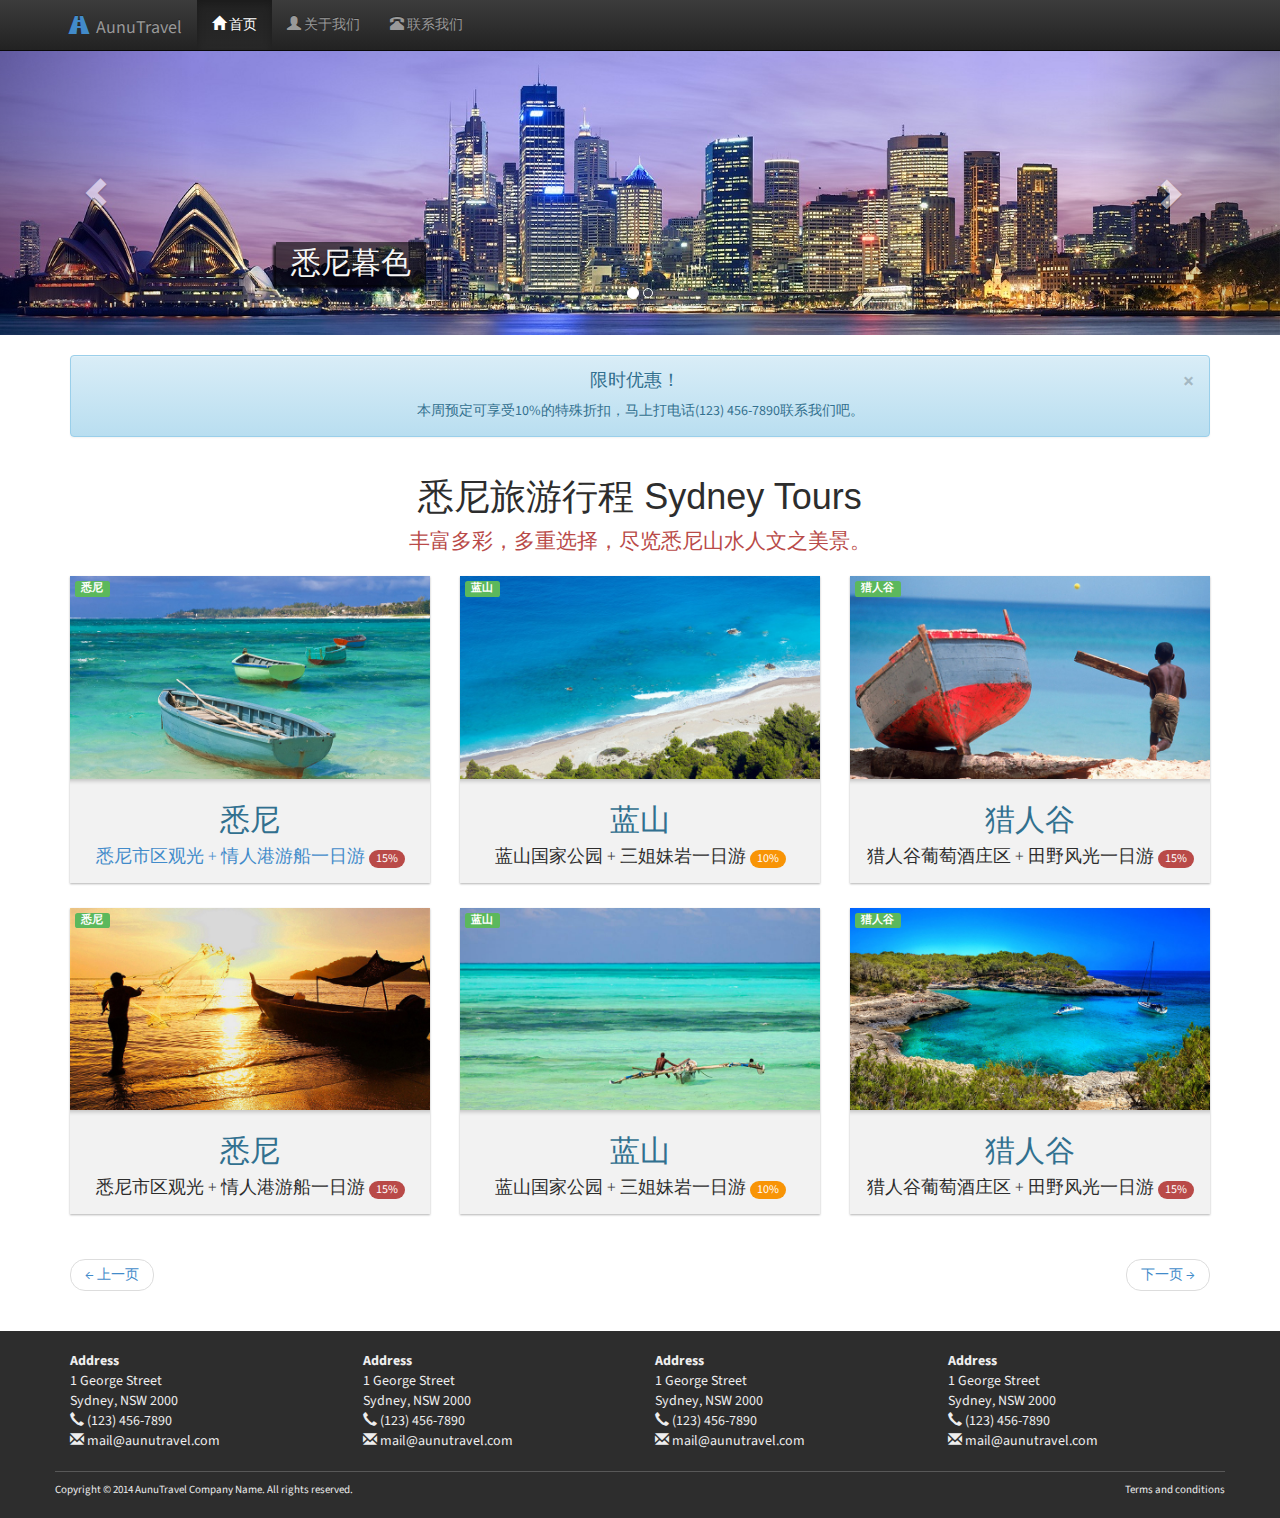
<file: index.html>
<!DOCTYPE html>
<!--[if lt IE 7]>      <html class="no-js lt-ie9 lt-ie8 lt-ie7"> <![endif]-->
<!--[if IE 7]>         <html class="no-js lt-ie9 lt-ie8"> <![endif]-->
<!--[if IE 8]>         <html class="no-js lt-ie9"> <![endif]-->
<!--[if gt IE 8]><!--> <html class="no-js"> <!--<![endif]-->
<head>
  <meta charset="utf-8">
  <meta http-equiv="X-UA-Compatible" content="IE=edge,chrome=1">
  <title>AunuTravel</title>
  <meta name="description" content="">
  <meta name="viewport" content="width=device-width,initial-scale=1.0">

  <link href='http://fonts.googleapis.com/css?family=Source+Sans+Pro:400,200,300,600,700' rel='stylesheet' type='text/css'>
  <link rel="stylesheet" href="css/bootstrap.min.css">
  <link rel="stylesheet" href="css/bootstrap-theme.min.css">
  <link rel="stylesheet" href="css/main.css">

  <script src="js/vendor/modernizr-2.6.2-respond-1.1.0.min.js"></script>
</head>
<body>
    <!--[if lt IE 7]>
    <p class="chromeframe">You are using an <strong>outdated</strong> browser. Please <a href="http://browsehappy.com/">upgrade your browser</a> or <a href="http://www.google.com/chromeframe/?redirect=true">activate Google Chrome Frame</a> to improve your experience.</p>
    <![endif]-->
    <div class="navbar navbar-inverse navbar-fixed-top" role="navigation">
      <div class="container">
        <div class="navbar-header">
          <button type="button" class="navbar-toggle" data-toggle="collapse" data-target=".navbar-collapse">
            <span class="icon-bar"></span>
            <span class="icon-bar"></span>
            <span class="icon-bar"></span>
          </button>
          <a class="navbar-brand" href="#"><span class="glyphicon glyphicon-road text-primary"></span> &nbsp;AunuTravel</a>
        </div>
        <div class="navbar-collapse collapse">
          <ul class="nav navbar-nav">
            <li class="active"><a href="#"><span class="glyphicon glyphicon-home"></span> 首页</a></li>
            <li><a href="#about"><span class="glyphicon glyphicon-user"></span> 关于我们</a></li>
            <li><a href="#contact"><span class="glyphicon glyphicon-phone-alt"></span> 联系我们</a></li>
          </ul>
        </div><!--/.navbar-collapse -->
      </div>
    </div>

    <header class="hidden-xs">
      <div id="carousel-header" class="carousel slide" data-ride="carousel">
        <!-- Indicators -->
        <ol class="carousel-indicators">
          <li data-target="#carousel-header" data-slide-to="0" class="active"></li>
          <li data-target="#carousel-header" data-slide-to="1"></li>
        </ol>

        <!-- Wrapper for slides -->
        <div class="carousel-inner">
          <div class="item active">
            <img src="img/background-slide-1.jpg" alt="悉尼暮色">
            <div class="carousel-caption">
              <h2 class="header-title">悉尼暮色</h2>
            </div>
          </div>
          <div class="item">
            <img src="img/background-slide-2.jpg" alt="蓝山风光">
            <div class="carousel-caption">
              <h2 class="header-title">蓝山风光</h2>
            </div>
          </div>
        </div>

        <!-- Controls -->
        <a class="left carousel-control" href="#carousel-header" data-slide="prev">
          <span class="glyphicon glyphicon-chevron-left"></span>
        </a>
        <a class="right carousel-control" href="#carousel-header" data-slide="next">
          <span class="glyphicon glyphicon-chevron-right"></span>
        </a>
      </div>
    </header>


    <div class="container" id="main">
      <br />
      <div class="row">
        <div class="col-md-12">
          <div class="alert alert-info"> <a class="close">&times;</a>
            <h4 class="text-center">限时优惠！</h4>
            <p class="text-center">本周预定可享受10%的特殊折扣，马上打电话(123) 456-7890联系我们吧。</p>
          </div>
        </div>
      </div>

      <div class="row">
        <div class="col-md-12">
          <h1 class="text-center">悉尼旅游行程 Sydney Tours</h1>
          <p class="lead text-error text-center">丰富多彩，多重选择，尽览悉尼山水人文之美景。</p>
        </div>
      </div>
      <div class="row">
        <div class="col-md-4">
          <a href="route.html" class="route">
          <div class="offer-wrap">
            <img src="img/demo1.jpg" alt="140x140" />
            <span class="label label-success">悉尼</span>
            <div class="padding">
              <h2 class="text-center text-info">悉尼</h2>
              <h4 class="text-center">悉尼市区观光 + 情人港游船一日游 <span class="badge badge-important">15%</span></h4>        
            </div>
          </div>
        </a>
        </div>
        <div class="col-md-4">
          <div class="offer-wrap">
            <img src="img/demo2.jpg" alt="140x140" />
            <span class="label label-success">蓝山</span>
            <div class="padding">
              <h2 class="text-center text-info">蓝山</h2>
              <h4 class="text-center">蓝山国家公园 + 三姐妹岩一日游 <span class="badge badge-warning">10%</span></h4>        
            </div>
          </div>
        </div>
        <div class="col-md-4">
          <div class="offer-wrap">
            <img src="img/demo3.jpg" alt="140x140" />
            <span class="label label-success">猎人谷</span>
            <div class="padding">
              <h2 class="text-center text-info">猎人谷</h2>
              <h4 class="text-center">猎人谷葡萄酒庄区 + 田野风光一日游 <span class="badge badge-important">15%</span></h4>        
            </div>
          </div>
        </div>
      </div>
      <div class="row">
        <div class="col-md-4">
          <div class="offer-wrap">
            <img src="img/demo4.jpg" alt="140x140" />
            <span class="label label-success">悉尼</span>
            <div class="padding">
              <h2 class="text-center text-info">悉尼</h2>
              <h4 class="text-center"> 悉尼市区观光 + 情人港游船一日游 <span class="badge badge-important">15%</span></h4>        
            </div>
          </div>
        </div>
        <div class="col-md-4">
          <div class="offer-wrap">
            <img src="img/demo5.jpg" alt="140x140" />
            <span class="label label-success">蓝山</span>
            <div class="padding">
              <h2 class="text-center text-info">蓝山</h2>
              <h4 class="text-center">蓝山国家公园 + 三姐妹岩一日游 <span class="badge badge-warning">10%</span></h4>        
            </div>
          </div>
        </div>
        <div class="col-md-4">
          <div class="offer-wrap">
            <img src="img/demo6.jpg" alt="140x140" />
            <span class="label label-success">猎人谷</span>
            <div class="padding">
              <h2 class="text-center text-info">猎人谷</h2>
              <h4 class="text-center">猎人谷葡萄酒庄区 + 田野风光一日游 <span class="badge badge-important">15%</span></h4>        
            </div>
          </div>
        </div>
      </div>
      <div class="row">
        <div class="col-md-12">
          <ul class="pager">
            <li class="previous"> <a href="#">&larr; 上一页</a></li>
            <li class="next"> <a href="#">下一页 &rarr;</a></li>
          </ul>
        </div>
      </div>
      <!--hr-->

    </div> <!-- /container -->
    <footer class="hidden-xs">
      <div class="container">
        <div class="row">
          <div class="col-md-3">
            <address>
              <strong>Address</strong><br />
              1 George Street<br />
              Sydney, NSW 2000<br />
              <i class="glyphicon glyphicon-earphone"></i> (123) 456-7890<br />
              <i class="glyphicon glyphicon-envelope"></i> mail@aunutravel.com
            </address>
          </div>
          <div class="col-md-3">
            <address>
              <strong>Address</strong><br />
              1 George Street<br />
              Sydney, NSW 2000<br />
              <i class="glyphicon glyphicon-earphone"></i> (123) 456-7890<br />
              <i class="glyphicon glyphicon-envelope"></i> mail@aunutravel.com
            </address>
          </div>
          <div class="col-md-3">
            <address>
              <strong>Address</strong><br />
              1 George Street<br />
              Sydney, NSW 2000<br />
              <i class="glyphicon glyphicon-earphone"></i> (123) 456-7890<br />
              <i class="glyphicon glyphicon-envelope"></i> mail@aunutravel.com
            </address>
          </div>
          <div class="col-md-3">
            <address>
              <strong>Address</strong><br />
              1 George Street<br />
              Sydney, NSW 2000<br />
              <i class="glyphicon glyphicon-earphone"></i> (123) 456-7890<br />
              <i class="glyphicon glyphicon-envelope"></i> mail@aunutravel.com
            </address>
          </div>
        </div>
        <div class="row">
          <div class="col-md-12" id="footer-bottom">
            <div class="row">
              <div class="col-md-6 text-left" id="footer-left"><p>Copyright © 2014 AunuTravel Company Name. All rights reserved.</p></div>
              <div class="col-md-6 text-right" id="footer-right">
                <p>Terms and conditions</p>            
              </div>
            </div>
          </div>
        </div>
      </div>
    </footer>
    <div class="visible-xs footer-phone">
      <div class="container">
        <div class="row">
          <div class="col-md-12 text-center">
            <address>
              <strong>Address</strong><br />
              1 George Street<br />
              Sydney, NSW 2000<br />
              <i class="icon-white icon-signal"></i> (123) 456-7890<br />
              <i class="icon-envelope icon-white"></i> mail@aunutravel.com
            </address>
          </div>
        </div>
      </div>
    </div>

    <script src="//ajax.googleapis.com/ajax/libs/jquery/1.11.0/jquery.min.js"></script>
    <script>window.jQuery || document.write('<script src="js/vendor/jquery-1.11.0.min.js"><\/script>')</script>

    <script src="js/vendor/bootstrap.min.js"></script>

    <script src="js/plugins.js"></script>
    <script src="js/main.js"></script>

    <script>
    var _gaq=[['_setAccount','UA-XXXXX-X'],['_trackPageview']];
    (function(d,t){var g=d.createElement(t),s=d.getElementsByTagName(t)[0];
     g.src='//www.google-analytics.com/ga.js';
     s.parentNode.insertBefore(g,s)}(document,'script'));
    </script>
  </body>
  </html>
</file>
<file: css/main.css>
/* ==========================================================================
   Author's custom styles
   ========================================================================== */
body {
	padding-top: 51px;
	font-family: 'Source Sans Pro', sans-serif;
	font-weight: 400;
	color: #2D2D2D;
}
h1, h2, h3, h4, h5, h6  {
	font-weight: 300;
}
h1{
	font-family:"Microsoft Yahei",SimHei,sans-serif;
}
header {
	position: relative;
	width: 100%;
}
header.inner {
	height: 250px;
	position: relative;
	width: 100%;
	background-position:center !important;
	background: url(../img/background-slide-1.jpg) top center no-repeat #f5f5f5;
}
.carousel-inner .item img {
    margin: 0 auto;
}
#main {
	position:relative;
	z-index:2;
	padding-bottom:20px;
}
.header-title {
	position: absolute;
	left: 20px;
	bottom: 20px;
	background-color:#000;
	background-color: rgba(0, 0, 0, 0.6);
	color: #f5f5f5;
	padding: 5px 15px;
	-webkit-box-shadow: -3px 3px 2px 0px rgba(0, 0, 0, 0.75);
	box-shadow: -3px 3px 2px 0px rgba(0, 0, 0, 0.75);
}
.text-error {
  color: #b94a48;
}
.offer-wrap {
	background:#f2f2f2;
	position:relative;
	-webkit-box-shadow: 0 1px 2px rgba(0,0,0,0.3);
	-moz-box-shadow: 0 1px 2px rgba(0,0,0,0.3);
	box-shadow: 0 1px 2px rgba(0,0,0,0.3);
	-webkit-transition: box-shadow 0.4s linear;
	-moz-transition: box-shadow 0.4s linear;
	-ms-transition: box-shadow 0.4s linear;
	-o-transition: box-shadow 0.4s linear;
	transition: box-shadow 0.4s linear;
	cursor:pointer;
}
.offer-wrap:hover {
	-webkit-box-shadow: 0 1px 5px rgba(0,0,0,0.4);
	-moz-box-shadow: 0 1px 5px rgba(0,0,0,0.4);
	box-shadow: 0 1px 5px rgba(0,0,0,0.4);
}
.offer-wrap .label{
	position:absolute;
	left:5px;
	top:5px;
}
.offer-wrap .btn-group {
	position:absolute;
	right:5px;
	top:5px;
	display:none;
}
.offer-wrap:hover .btn-group {
	display:inline-block;
}
.offer-wrap .badge {
	font-weight:400;
}
.offer-wrap img {
	max-width: 100%;
}
.padding {
	padding:5px 10px;
	box-shadow:inset 0 10px 4px -8px rgba(0,0,0,0.2);
}
a.route:hover {
	text-decoration: none;
}
.badge-warning {
	background-color: #f89406;
}
.badge-important {
background-color: #b94a48;
}
#main .offer-wrap {
	margin-bottom:25px;
}
footer {
	padding-top:20px;
	background:#2D2D2D;
    color: #eee;
    width: 100%;
}
#footer-bottom {
	border-top:1px solid #585858
}
#footer-left, #footer-right {
	font-size:11px;
	padding:10px 0;
}
.footer-phone {
	padding-top:20px;
	background:#2D2D2D;
	margin-top:20px;
    color: #eee;
    margin-left: -20px; margin-right: -20px;
}
h2.route-name .label, h2.route-name .badge {
	vertical-align:middle;
	font-weight:400;
	font-size: 11.844px;
}
.GoogleMaps img {
	max-width:none !important;
}
.location {
	border-top:1px solid #eee;
}
.label-inverse, .badge-inverse {
    background-color: #333333;
}
.form-horizontal .long-label {
    text-align: left;
    margin-bottom: 5px;
}
</file>
